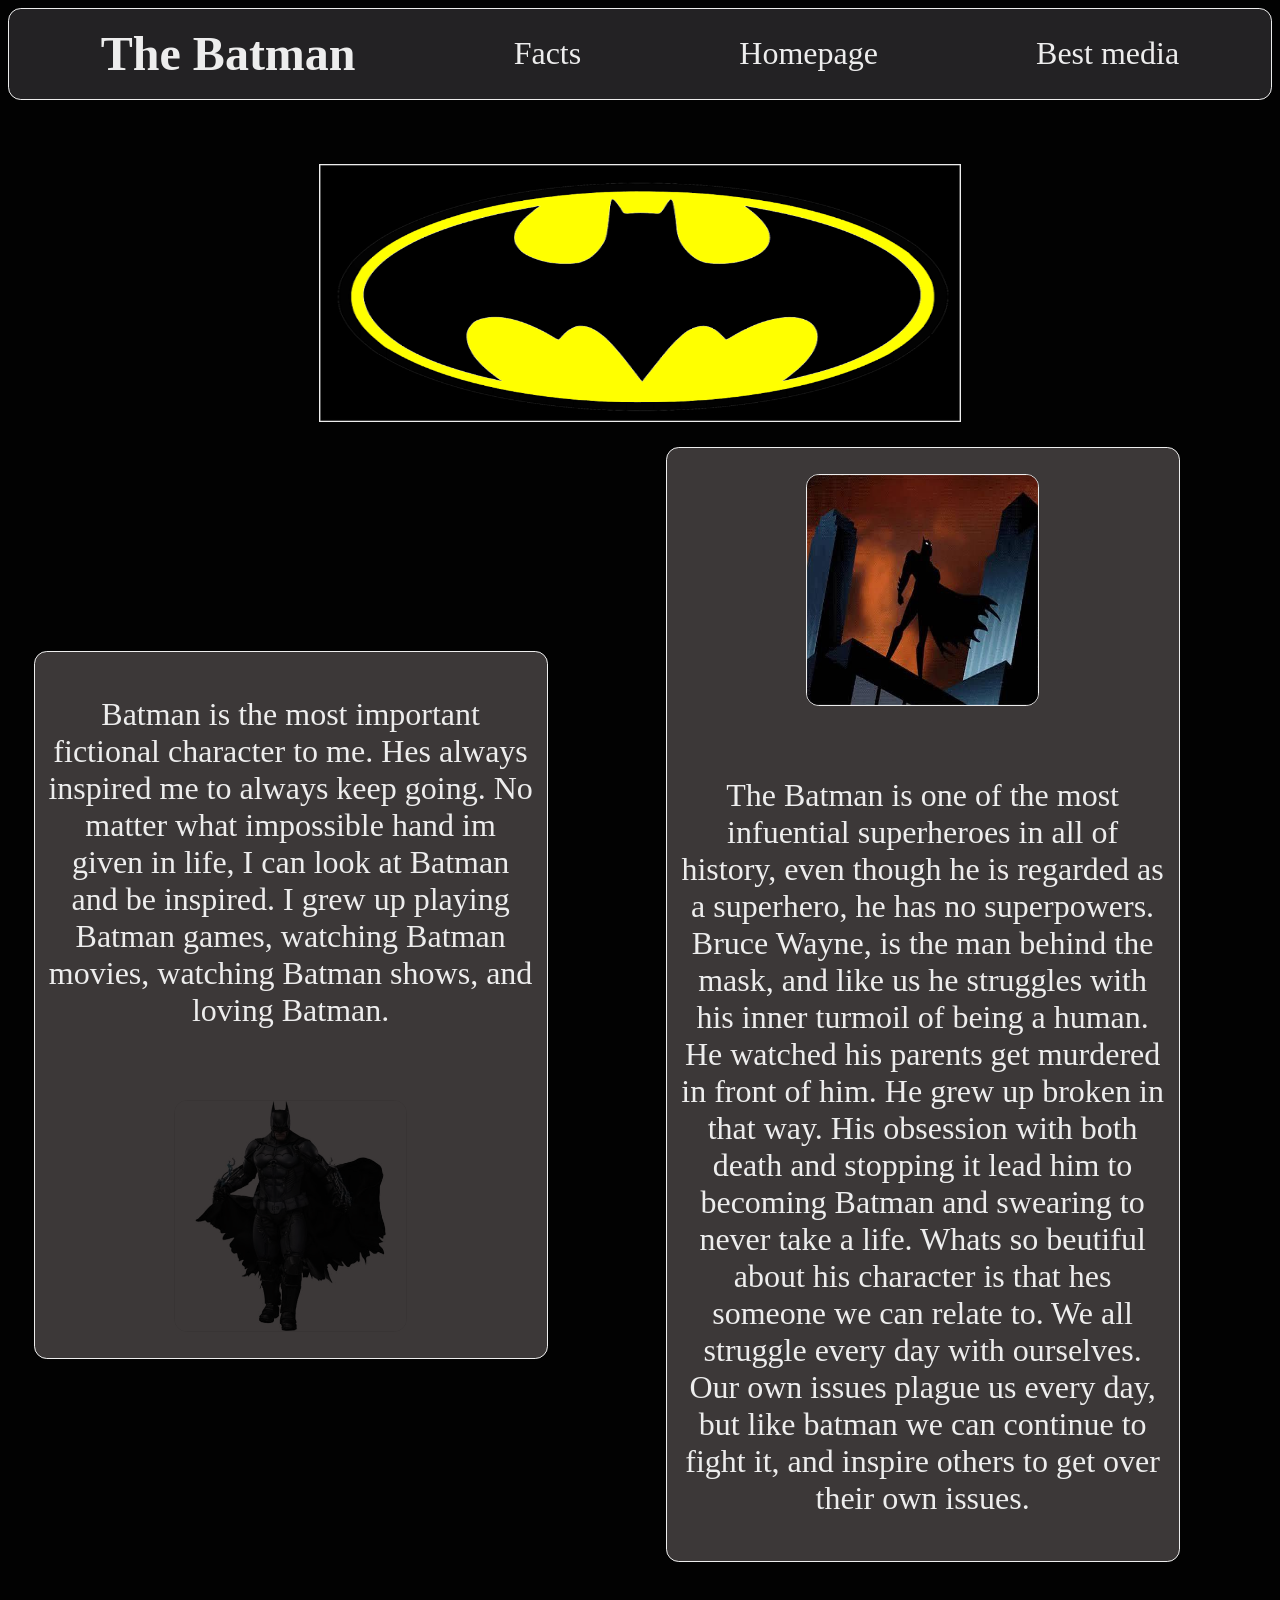
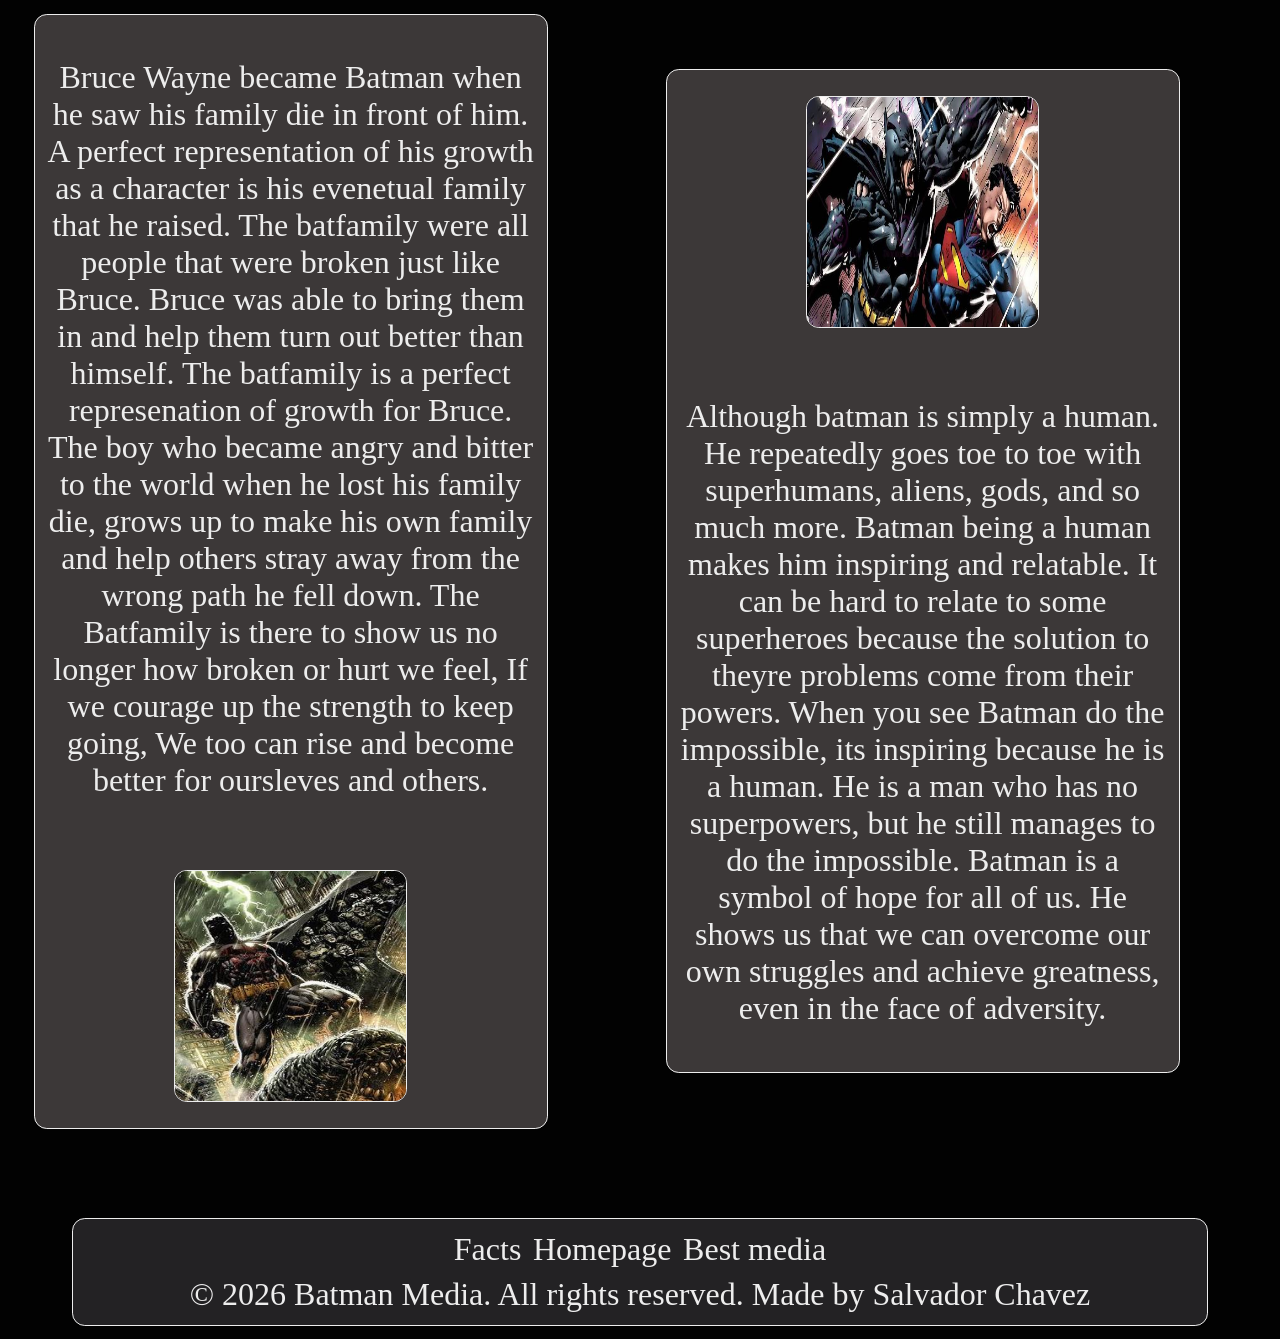
<file: index.html>
<!DOCTYPE html>
<html lang="en">
<head>
    <meta charset="UTF-8">
    <meta name="viewport" content="width=device-width, initial-scale=1.0">
    <meta name="description" content="A website explaining the greatness of batman">
    <title>Batman The Goat </title>
    <link rel="stylesheet" href="global.css" type="text/css">
</head>
<body>
    
    <header>
        
        <nav>
            <h1 id="title"> The Batman </h1>
            <a href="./facts/index.html" class="link-tags"> Facts</a>
            <a href="./index.html" class="link-tags"> Homepage</a>
            <a href="./media/index.html" class="link-tags"> Best media</a>
        </nav>
         <div id="image-container">
            <img src="./images/bat-symbol-yellow.png" alt="bat symbol" class="header-image-container">
        </div>
    </header>

        <main>
                <article class="info-container">
                <p class="info-p"> 
                    Batman is the most important fictional character to me. Hes always inspired me to always keep going. No matter what impossible hand im given in life, I can look at Batman and be inspired. I grew up playing Batman games, watching Batman movies, watching Batman shows, and loving Batman. 
                </p>
                <img src="./images/origins-bat.jpg" alt="The Origins of Batman" class="comic-img-container" id="origins-img">
            </article>
            <article  class="info-container">
                <img src="./images/batmantas.jpg" alt="Batman the animated series intro pose" class="comic-img-container">
                <p class="info-p">
                    The Batman is one of the most infuential superheroes in all of history, even though he is regarded as a superhero, he has no superpowers. Bruce Wayne, is the man behind the mask, and like us he struggles with his inner turmoil of being a human. He watched his parents get murdered in front of him. He grew up broken in that way. His obsession with both death and stopping it lead him to becoming Batman and swearing to never take a life. Whats so beutiful about his character is that hes someone we can relate to. We all struggle every day with ourselves. Our own issues plague us every day, but like batman we can continue to fight it, and inspire others to get over their own issues. 
                </p>
            </article>
            <article  class="info-container">
                <p class="info-p">
                    Bruce Wayne became Batman when he saw his family die in front of him. A perfect representation of his growth as a character is his evenetual family that he raised. The batfamily were all people that were broken just like Bruce. Bruce was able to bring them in and help them turn out better than himself. The batfamily is a perfect represenation of growth for Bruce. The boy who became angry and bitter to the world when he lost his family die, grows up to make his own family and help others stray away from the wrong path he fell down. The Batfamily is there to show us no longer how broken or hurt we feel, If we courage up the strength to keep going, We too can rise and become better for oursleves and others.
                </p> 
                <img src="./images/Batman_Eternal.jpg" alt="The Bat Family" class="comic-img-container">
            </article>
            <article  class="info-container">
                <img src="./images/batvsuper.jpeg" alt="Batman vs. Superman" class="comic-img-container">
                <p class="info-p">
                    Although batman is simply a human. He repeatedly goes toe to toe with superhumans, aliens, gods, and so much more. Batman being a human makes him inspiring and relatable. It can be hard to relate to some superheroes because the solution to theyre problems come from their powers. When you see Batman do the impossible, its inspiring because he is a human. He is a man who has no superpowers, but he still manages to do the impossible. Batman is a symbol of hope for all of us. He shows us that we can overcome our own struggles and achieve greatness, even in the face of adversity.
                </p> 
            </article>
            
        </main>

        <footer class="feet">
            <div class="footer-links">
                <a href="./facts/index.html" class="link-tags"> Facts</a>
                <a href="./index.html" class="link-tags"> Homepage</a>
                <a href="./media/index.html" class="link-tags"> Best media</a>
            </div>
            <p class="footer-text"> &copy; 2026 Batman Media. All rights reserved. Made by Salvador Chavez </p>
        </footer>
</body>
</html>
</file>
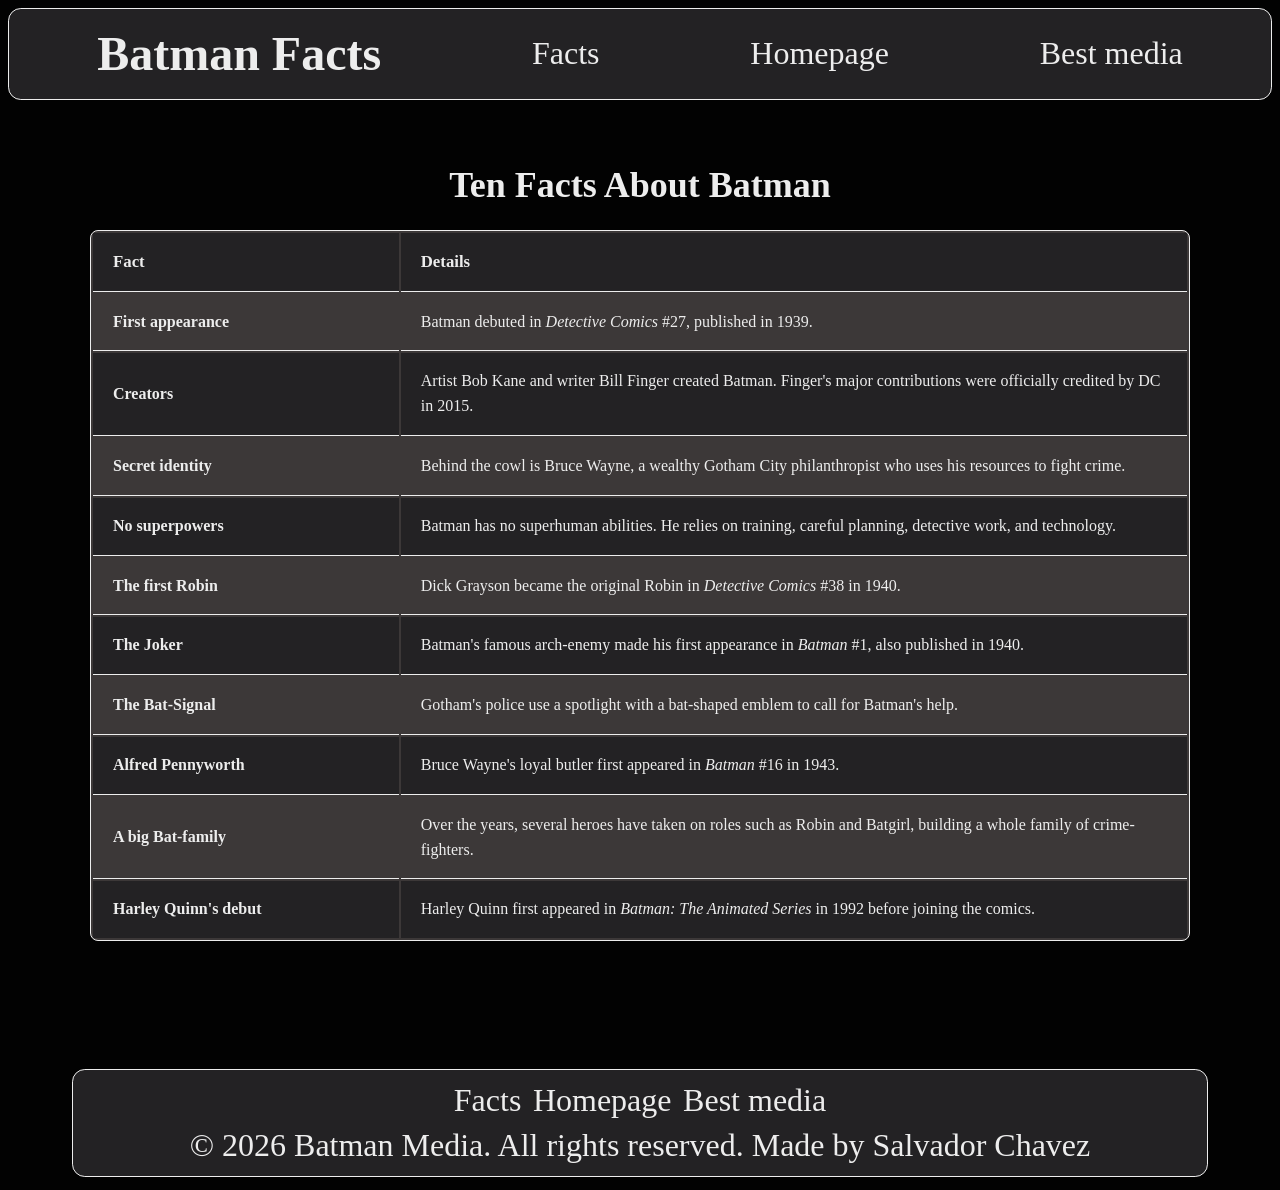
<file: facts/index.html>
<!DOCTYPE html>
<html lang="en">
<head>
    <meta charset="UTF-8">
    <meta name="viewport" content="width=device-width, initial-scale=1.0">
    <meta name="description" content="A website explaining the greatness of batman">
    <title>Batman Facts | Batman Media</title>
    <link rel="stylesheet" href="../global.css" type="text/css">
</head>
<body>
    <header>
        <nav>
            <h1 id="title">Batman Facts</h1>
            <a href="./index.html" class="link-tags">Facts</a>
            <a href="../index.html" class="link-tags">Homepage</a>
            <a href="../media/index.html" class="link-tags">Best media</a>
        </nav>
    </header>

    <main class="facts-main">
        <section class="facts-content" aria-labelledby="facts-heading">
            <h2 id="facts-heading">Ten Facts About Batman</h2>
            <div class="facts-table-wrap">
                <table class="facts-table">
                    <thead>
                        <tr>
                            <th scope="col">Fact</th>
                            <th scope="col">Details</th>
                        </tr>
                    </thead>
                    <tbody>
                        <tr>
                            <th scope="row">First appearance</th>
                            <td>Batman debuted in <cite>Detective Comics</cite> #27, published in 1939.</td>
                        </tr>
                        <tr>
                            <th scope="row">Creators</th>
                            <td>Artist Bob Kane and writer Bill Finger created Batman. Finger's major contributions were officially credited by DC in 2015.</td>
                        </tr>
                        <tr>
                            <th scope="row">Secret identity</th>
                            <td>Behind the cowl is Bruce Wayne, a wealthy Gotham City philanthropist who uses his resources to fight crime.</td>
                        </tr>
                        <tr>
                            <th scope="row">No superpowers</th>
                            <td>Batman has no superhuman abilities. He relies on training, careful planning, detective work, and technology.</td>
                        </tr>
                        <tr>
                            <th scope="row">The first Robin</th>
                            <td>Dick Grayson became the original Robin in <cite>Detective Comics</cite> #38 in 1940.</td>
                        </tr>
                        <tr>
                            <th scope="row">The Joker</th>
                            <td>Batman's famous arch-enemy made his first appearance in <cite>Batman</cite> #1, also published in 1940.</td>
                        </tr>
                        <tr>
                            <th scope="row">The Bat-Signal</th>
                            <td>Gotham's police use a spotlight with a bat-shaped emblem to call for Batman's help.</td>
                        </tr>
                        <tr>
                            <th scope="row">Alfred Pennyworth</th>
                            <td>Bruce Wayne's loyal butler first appeared in <cite>Batman</cite> #16 in 1943.</td>
                        </tr>
                        <tr>
                            <th scope="row">A big Bat-family</th>
                            <td>Over the years, several heroes have taken on roles such as Robin and Batgirl, building a whole family of crime-fighters.</td>
                        </tr>
                        <tr>
                            <th scope="row">Harley Quinn's debut</th>
                            <td>Harley Quinn first appeared in <cite>Batman: The Animated Series</cite> in 1992 before joining the comics.</td>
                        </tr>
                    </tbody>
                </table>
            </div>
        </section>
    </main>

    <footer class="feet">
        <div class="footer-links">
            <a href="./index.html" class="link-tags">Facts</a>
            <a href="../index.html" class="link-tags">Homepage</a>
            <a href="../media/index.html" class="link-tags">Best media</a>
        </div>
        <p class="footer-text">&copy; 2026 Batman Media. All rights reserved. Made by Salvador Chavez</p>
    </footer>
</body>
</html>
</file>
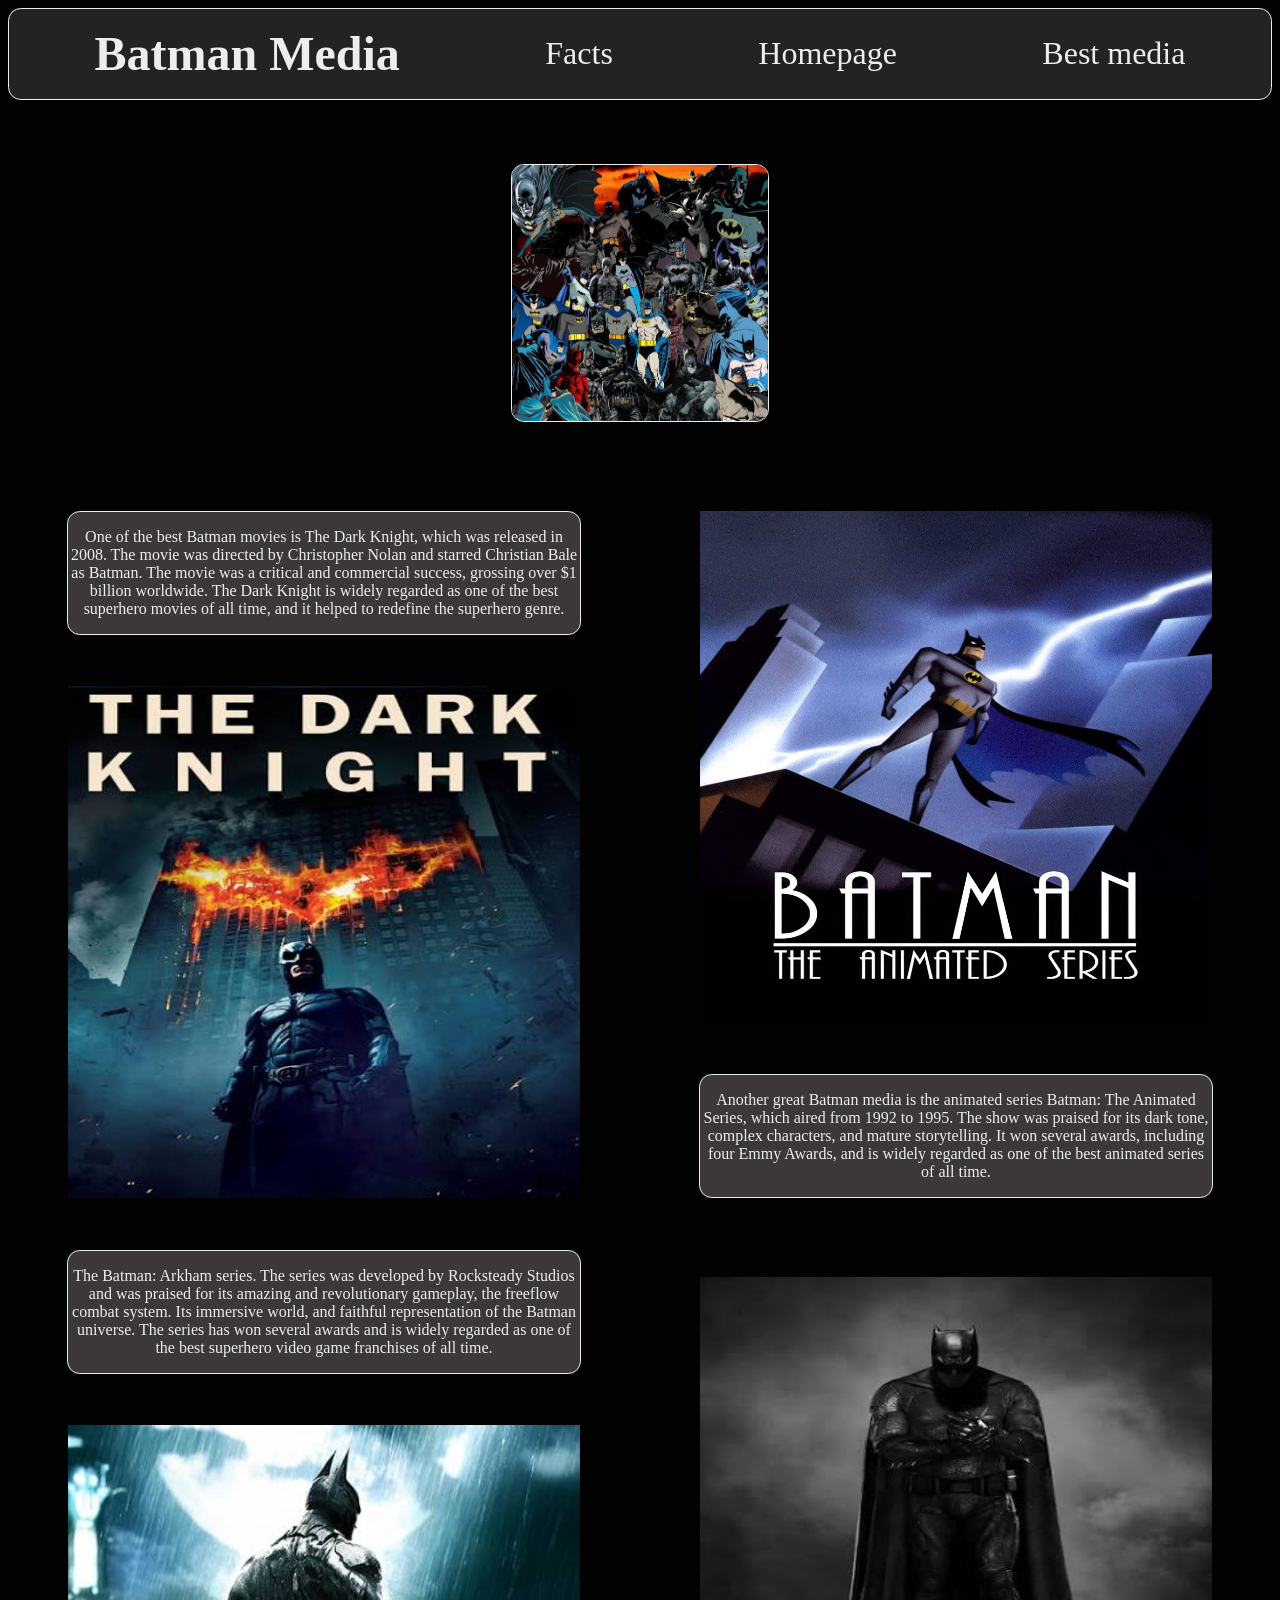
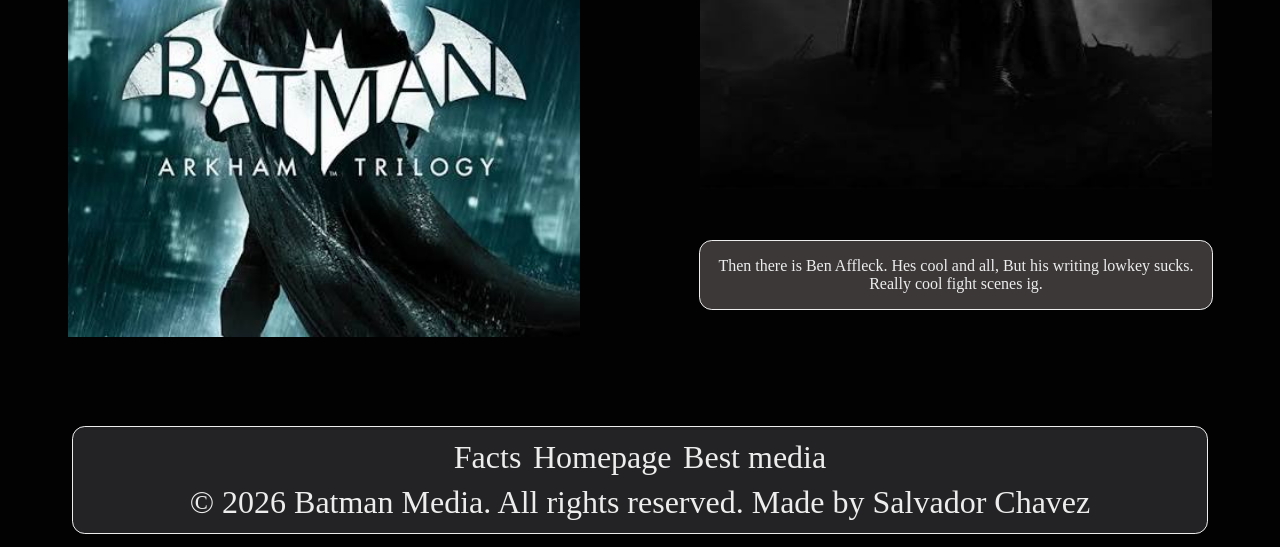
<file: media/index.html>
<!DOCTYPE html>
<html lang="en">
<head>
    <meta charset="UTF-8">
    <meta name="viewport" content="width=device-width, initial-scale=1.0">
    <meta name="description" content="A website explaining the greatness of batman">
    <title>Batman The Goat </title>
    <link rel="stylesheet" href="../global.css" type="text/css">
</head>
<body>
    <header>
                
        <nav>
            <h1 id="title"> Batman Media </h1>
            <a href="../facts/index.html" class="link-tags"> Facts</a>
            <a href="../index.html" class="link-tags"> Homepage</a>
            <a href="./index.html" class="link-tags"> Best media</a>
        </nav>       
    </header>
        <div id="image-container-media" class="media-container">
            <img src="../images/batman-header.jpeg" alt="Batman-media" class="header-image-container" id="media-photo">
        </div>
        <main class="media-main">
            <div class="media-container">
                <div class="media-text">
                    <p>
                        One of the best Batman movies is The Dark Knight, which was released in 2008. The movie was directed by Christopher Nolan and starred Christian Bale as Batman. The movie was a critical and commercial success, grossing over $1 billion worldwide. The Dark Knight is widely regarded as one of the best superhero movies of all time, and it helped to redefine the superhero genre.
                    </p>
                </div>
                <img src="../images/dark-k.jpeg" alt="The Dark Knight" class="media-image-container">
            </div>
            <div class="media-container">
                <img src="../images/btas.jpg" alt="batman the animated series" class="media-image-container">
                <div class="media-text">
                    <p>
                        Another great Batman media is the animated series Batman: The Animated Series, which aired from 1992 to 1995. The show was praised for its dark tone, complex characters, and mature storytelling. It won several awards, including four Emmy Awards, and is widely regarded as one of the best animated series of all time.
                    </p>
                </div>
            </div>
            <div class="media-container">
                <div class="media-text">
                    <p>
                        The Batman: Arkham series. The series was developed by Rocksteady Studios and was praised for its amazing and revolutionary gameplay, the freeflow combat system. Its immersive world, and faithful representation of the Batman universe. The series has won several awards and is widely regarded as one of the best superhero video game franchises of all time.
                    </p>
                </div>
                <img src="../images/arkham.jpeg" alt="Batman: Arkham" class="media-image-container">
            </div>

            <div class="media-container">
                <img src="../images/batflick.jpeg" alt="Ben Affleck as Batman" class="media-image-container">
                <div class="media-text">
                    <p>
                       Then there is Ben Affleck. Hes cool and all, But his writing lowkey sucks. Really cool fight scenes ig. 
                    </p>
                </div>
            </div>
           
            
        </main>

        <footer class="feet">
            <div class="footer-links">
                <a href="../facts/index.html" class="link-tags"> Facts</a>
                <a href="../index.html" class="link-tags"> Homepage</a>
                <a href="./index.html" class="link-tags"> Best media</a>
            </div>
            <p class="footer-text"> &copy; 2026 Batman Media. All rights reserved. Made by Salvador Chavez </p>
        </footer>
</body>
</html>
</file>
<file: global.css>
:root{
    --primary-color: #020202;
  --dark-color: #3C3838;
  --light-color: #232224;
  --contrast-color: #EDEDED;
  --font-color: #EDEDED;
  
  
}
/* Header/nav */
nav{
    display: flex;
    justify-content: space-around;
    background-color: var(--light-color);
    padding: 1vw;
    border-radius: 1vw;
    align-items: center;
    height: 5vw;
    position: sticky;
    top: 0;
    border: 1px solid var(--contrast-color);
}
.link-tags{
    text-decoration: none;
    color: var(--font-color);
    font-size: 1rem;
}
#title{
    font-size: 1rem;
    color: var(--font-color);
}
#image-container{
    display: flex;
    justify-content: center;
    align-items: center;
   
}
.header-image-container{
    width: 50vw;
    height: 20vw;
    margin-top: 5vw;
    border: 1px solid var(--contrast-color);
}
/* Homepage*/
body {
    background-color: var(--primary-color);
    color: var(--font-color);
}
main{
    display: flex;
    justify-content: center;
    align-items: center;
    flex-direction: column;
}
.info-container{
    display:flex;
    background-color: var(--dark-color);
    text-align: center;
    align-items: center;
    margin: 8vw;
    border-radius: 1vw;
    width: 90vw;
    height: 32vw;
    border: 1px solid var(--contrast-color);
}
.comic-img-container{
    height: 18vw;
    width: 18vw;
    margin-right: 5vw;
    border-radius: 1vw;
    margin-left: 5vw;
    border: 1px solid var(--contrast-color);
}
.info-p{
    font-size: 2vw;
    padding: 1vw;
}
#origins-img{
   mix-blend-mode: multiply;
}
/* Media */
#media-photo{
    height: 20vw;
    width: 20vw;
    border-radius: 1vw;
    justify-content: center;
}
.media-text{
    display: flex;
    justify-content: center;
    align-items: center;
    text-align: center;
    width: 40vw;
    background-color: var(--dark-color);
    border-radius: 1vw;
    margin:2vw;
    border: 1px solid var(--contrast-color);
}
#image-container-media{
    margin-bottom: 5vw;
}
.media-container{
    display: flex;
    flex-direction: column;
    justify-content: center;
    align-items: center;
}
.media-main{
    display: flex;
    flex-direction: column;
    align-items: center;
}
.media-image-container{
    display: flex;
    justify-content: center;
    align-items: center;
    flex-direction: column;
    width: 40vw;
    height: 40vw;
    margin: 2vw;
}
/* Footer */
.feet{
    display: flex;
    flex-direction: column;
    justify-content: center;
    align-items: center;
    background-color: var(--light-color);
    min-height: 5vw;
    height: auto;
    border-radius: 1vw;
    margin-left: 5vw;
    margin-right: 5vw;
    margin-top: 5vw;
    margin-bottom: 1vw;
    padding: .75rem 1rem;
    gap: .5rem;
    border: 1px solid var(--contrast-color);
}
.footer-links{
    display: flex;
    justify-content: space-around;
    width: 50vw;
}
.footer-text{
    font-size: .8rem;
    color: var(--font-color);
    margin: 0;
}

/* Facts page */
.facts-main{
    display: flex;
    width: 100%;
}
.facts-content{
    width: min(90vw, 1100px);
    margin: 4rem auto;
}
.facts-content h2{
    color: var(--font-color);
    font-size: clamp(1.5rem, 3vw, 2.25rem);
    text-align: center;
    margin: 0 0 1.5rem;
}
.facts-table-wrap{
    overflow-x: auto;
    background-color: var(--dark-color);
    border: 1px solid var(--contrast-color);
    border-radius: 8px;
}
.facts-table{
    width: 100%;
    text-align: left;
    line-height: 1.55;
}
.facts-table th,
.facts-table td{
    padding: 1rem 1.25rem;
    border-bottom: 1px solid var(--contrast-color);
}
.facts-table thead{
    background-color: var(--light-color);
}
.facts-table thead th{
    color: var(--font-color);
    font-size: 1.05rem;
}
.facts-table tbody th{
    width: 28%;
    color: var(--font-color);
    font-weight: 700;
}
.facts-table tbody tr:last-child th,
.facts-table tbody tr:last-child td{
    border-bottom: 0;
}
.facts-table tbody tr:nth-child(even){
    background-color: var(--light-color);
}



@media (min-width:1024px) {
    main{
        display: grid;
        grid-template-columns: 1fr 1fr;
        grid-template-areas: 
        "info-container info-container"
        "info-container info-container"
        ;
    }
    .media-main{
        display: grid;
        grid-template-columns: 1fr 1fr;
        grid-template-areas: 
        "media-container media-container"
        "media-container media-container"
        ;
       
    }
    .info-container{
        background-color: var(--dark-color);
        text-align: center;
        align-items: center;
        margin: 2vw;
        border-radius: 1vw;
        width: 40vw;
        height: auto;
        display: flex;
        flex-direction: column; 
    }
    .info-p{
        font-size: 2rem;
        padding: 1vw;
    }
    .comic-img-container{
       margin: 2vw;
    }
    #title{
        font-size: 3rem;
    }
    .link-tags, .footer-text{
        font-size: 2rem;
    }
    .footer-links{
        width: 30vw;
        font-size: 2rem;
    }
}
</file>
